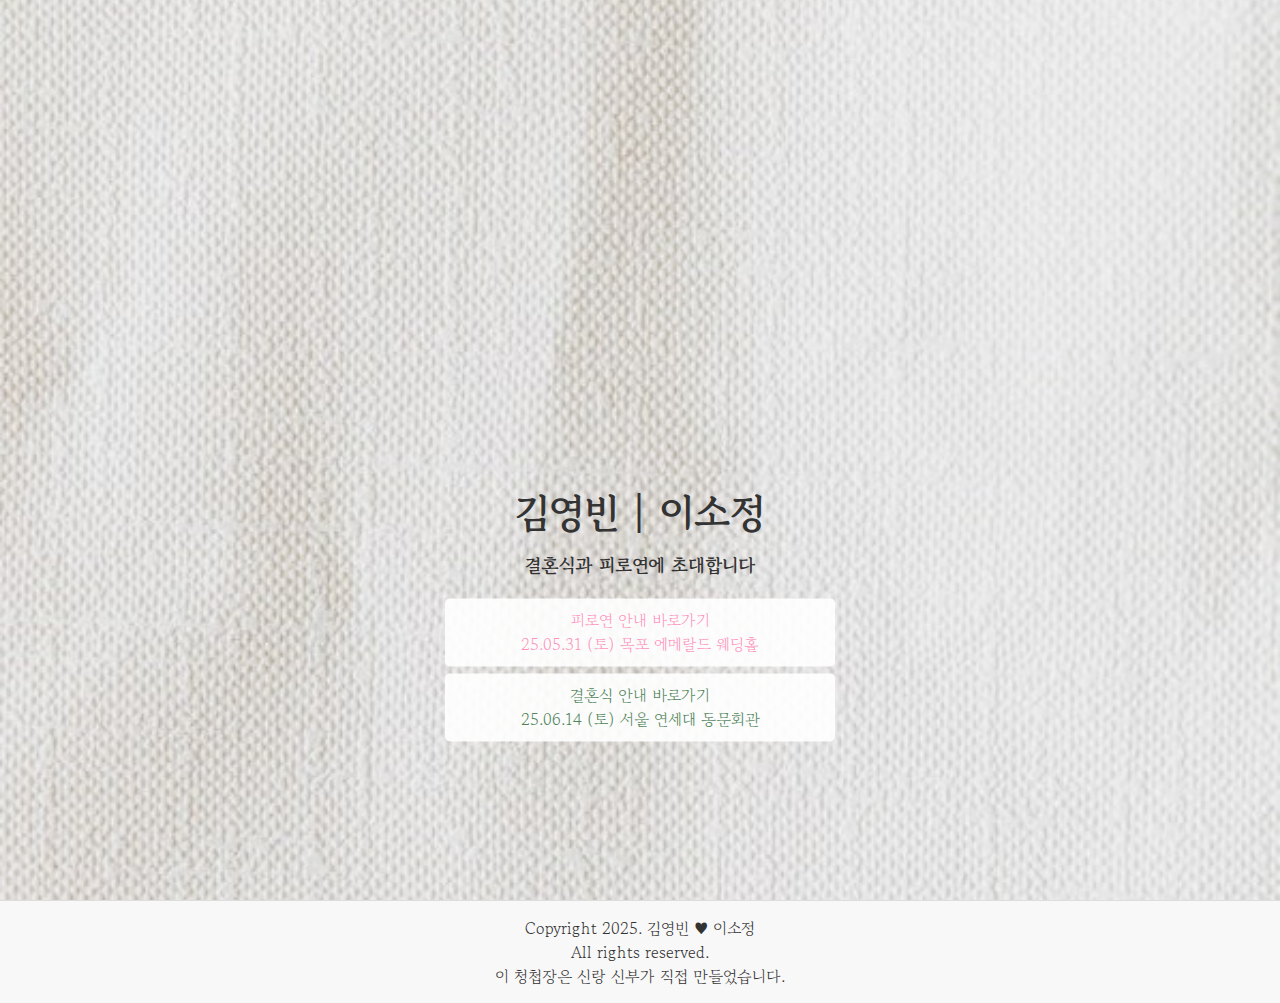
<file: index.html>
<!DOCTYPE html>
<html lang="ko">
<head>
  <link rel="apple-touch-icon" sizes="57x57" href="/favicon/apple-icon-57x57.png">
  <link rel="apple-touch-icon" sizes="60x60" href="/favicon/apple-icon-60x60.png">
  <link rel="apple-touch-icon" sizes="72x72" href="/favicon/apple-icon-72x72.png">
  <link rel="apple-touch-icon" sizes="76x76" href="/favicon/apple-icon-76x76.png">
  <link rel="apple-touch-icon" sizes="114x114" href="/favicon/apple-icon-114x114.png">
  <link rel="apple-touch-icon" sizes="120x120" href="/favicon/apple-icon-120x120.png">
  <link rel="apple-touch-icon" sizes="144x144" href="/favicon/apple-icon-144x144.png">
  <link rel="apple-touch-icon" sizes="152x152" href="/favicon/apple-icon-152x152.png">
  <link rel="apple-touch-icon" sizes="180x180" href="/favicon/apple-icon-180x180.png">
  <link rel="icon" type="image/png" sizes="192x192"  href="/favicon/android-icon-192x192.png">
  <link rel="icon" type="image/png" sizes="32x32" href="/favicon/favicon-32x32.png">
  <link rel="icon" type="image/png" sizes="96x96" href="/favicon/favicon-96x96.png">
  <link rel="icon" type="image/png" sizes="16x16" href="/favicon/favicon-16x16.png">
  <link rel="manifest" href="/favicon/manifest.json">
  <meta name="msapplication-TileColor" content="#ffffff">
  <meta name="msapplication-TileImage" content="/favicon/ms-icon-144x144.png">
  <meta name="theme-color" content="#ffffff">
  <meta charset="UTF-8">
  <!-- 모바일 native 앱 느낌 -->
  <meta name="viewport" content="width=device-width, initial-scale=1.0, maximum-scale=1.0, user-scalable=no">
  <meta name="apple-mobile-web-app-capable" content="yes">
  <meta name="mobile-web-app-capable" content="yes">
  <meta name="apple-mobile-web-app-status-bar-style" content="black-translucent">
  <title>이소정 ♥ 김영빈 결혼합니다</title>
  <link rel="stylesheet" href="css/style.css">
  <link rel="preconnect" href="https://fonts.googleapis.com">
  <link rel="preconnect" href="https://fonts.gstatic.com" crossorigin>
  <link href="https://fonts.googleapis.com/css2?family=Gowun+Batang&display=swap" rel="stylesheet">
</head>
<body class="gowun-batang-regular">
  <div id="cover">
    <div class="pic-ctn">
      <img src="./images/gallery/FISH8966.JPG" alt="" class="pic" style="object-position: 30% 45%;">
      <img src="./images/gallery/FISH9507.jpg" alt="" class="pic" style="object-position: 55% 45%;">
      <img src="./images/gallery/FISH9064.jpg" alt="" class="pic">
      <img src="./images/gallery/FISH9523.JPG" alt="" class="pic">
      <img src="./images/gallery/FISH9671.jpg" alt="" class="pic" style="object-position: 55% 45%;">
      <img src="./images/gallery/BIRD0152.jpg" alt="" class="pic" style="object-position: 50% 10%;">
    </div>
    <div class="cover-content">
      <h1>김영빈 | 이소정</h1>
      <h3>결혼식과 피로연에 초대합니다</h3>
      <p></p>
      <div class="button-group">
        <a href="reception.html" class="btn-1">피로연 안내 바로가기 <br>25.05.31 (토) 목포 에메랄드 웨딩홀</a>
        <a href="wedding.html" class="btn-2">결혼식 안내 바로가기 <br>25.06.14 (토) 서울 연세대 동문회관</a>
      </div>
    </div>
  </div>
  <footer>
    <ul>
      <li>Copyright 2025. 김영빈 ♥ 이소정</li>
      <li>All rights reserved.</li>
      <li>이 청첩장은 신랑 신부가 직접 만들었습니다.</li>
    </ul>
  </footer>
</body>
</html>
</file>
<file: css/style.css>
/* 기본 초기화 */
* {
    margin: 0;
    padding: 0;
    box-sizing: border-box;
  }

  .gowun-batang-regular {
    font-family: "Gowun Batang", serif;
    font-weight: 400;
    font-style: normal;
  }

  .gowun-dodum-regular {
    font-family: "Gowun Dodum", serif;
    font-weight: 400;
    font-style: normal;
  }

  .gowun-dodum-title {
    font-family: "Gowun Batang", serif;
    font-weight: 400;
    font-style: normal;
    font-size: 35px;
  }

  .nanum-brush-script-regular {
    font-family: "Nanum Brush Script", serif;
    font-weight: 400;
    font-style: normal;
    font-size: 55px;
  }
  .nanum-brush-script-small {
    font-family: "Nanum Brush Script", serif;
    font-weight: 400;
    font-style: normal;
    font-size: 30px;
  }

  .alex-brush-regular {
    font-family: "Alex Brush", cursive;
    font-weight: bolder;
    font-style: normal;
    font-size: 53px;
    line-height: 1em;
  }

  p br {
    display: block;
    margin-bottom: 100px; /* 원하는 간격 (예: 8px) */
  }



  img {
    -webkit-user-select: none;
    -webkit-user-drag: none;
    -moz-user-select: none;
    -ms-user-select: none;
    user-select: none;
    -webkit-touch-callout: none;
    pointer-events: none;

  }

  html {
    scroll-behavior: smooth;
  }
  /* 모바일 native 느낌: 시스템 폰트 적용 및 중앙 정렬 */
  body {
    font-family: -apple-system, BlinkMacSystemFont, "Segoe UI", Roboto, Oxygen, Ubuntu, Cantarell, "Open Sans", "Helvetica Neue", sans-serif;
    background-color: #fff;
    color: #333;
    -webkit-tap-highlight-color: transparent;
    text-align: center;
  }
  .music-toggle-btn {
    background-color: #f9f9f9;  /* 원하는 배경색 */
    border: none;
    width: 30px;
    height: 30px;
    border-radius: 5px;
    display: flex;
    align-items: center;
    justify-content: center;
    transform: translateX(100%);
    cursor: pointer;
  }
  .music-toggle-btn img {
    width: 100%;  /* 버튼 크기에 맞게 조절 */
    height: auto;
    object-fit: contain;
  }
  /* 헤더 내 목차 토글 버튼 */
  .toc-toggle-btn {
    background-color: #f9f9f9;   /* 원하는 색상 */
    border: none;
    width: 30px;                 /* 정사각형 크기 (변경 가능) */
    height: 30px;
    border-radius: 5px;          /* 원하면 둥글게 */
    display: flex;
    align-items: center;
    justify-content: center;
    cursor: pointer;
  }

  /* 목차 버튼 내부 이미지 */
  .toc-toggle-btn .toc-icon {
    width: 100%;
    height: 100%;
    object-fit: cover;
  }
  /* 슬라이딩 목차 탭 기본 스타일 */
  .toc-sidebar {
    position: fixed;
    top: 0;
    left: -250px; /* 탭의 너비만큼 왼쪽으로 숨김 (너비 조절 가능) */
    width: 250px; /* 목차 탭 너비 (변경 가능) */
    height: 100%;
    background-color: #f9f9f9;
    box-shadow: 2px 0 5px rgba(0,0,0,0.3);
    transition: left 0.5s ease; /* 슬라이드 애니메이션 시간 (0.5초) */
    z-index: 1000;
    padding: 20px;
  }

  .toc-sidebar.open {
    left: 0; /* 열렸을 때 왼쪽 0으로 이동 */
  }

  /* 목차 리스트 스타일 */
  .toc-sidebar ul {
    list-style: none;
    padding: 0;
    margin: 0;
  }

  .toc-sidebar li {
    margin-bottom: 15px;
  }

  .toc-sidebar a {
    text-decoration: none;
    font-size: 1.1rem;
    color: #4E8459;
  }

  /* 목차 항목 hover 효과 */
  .toc-sidebar a:hover {
    text-decoration: underline;
  }

  .toc-close-btn {
    position: absolute;
    top: 10px;
    right: 10px;
    background: none;
    border: none;
    font-size: 1.5rem;
    color: #4E8459;  /* 원하는 색상으로 변경 */
    cursor: pointer;
    padding: 5px;
    line-height: 1;
  }

  /* --- cover 페이지 스타일 --- */
  #cover {
    display: flex;
    flex-direction: column;
    align-items: center;
    justify-content: center;
    min-height: 100vh;
    width: 100%;
    position: relative;
    background: url("../images/cover_image.jpg") no-repeat center center;
    background-size: cover;
    overflow: hidden;
  }

  .pic-ctn {
    display: flex;
    /* align-items: center;
    justify-content: center;
    position: absolute; */
    width: 70px; /*크기변경*/
    height: 30px; /*크기변경*/
    overflow: hidden;

  }

  /* 슬라이드 이미지 스타일 */
  .pic-ctn .pic {
    position: absolute;
    top: 25%;
    left: 50%;
    width: 90%;
    height: 50%;
    object-fit: cover;
    transform: translate(-50%, -50%);
    opacity: 0;
    animation: display 18s infinite;
    /* overflow: hidden; */
  }

  @keyframes display {
    0% {
      transform: translate(-50%, -50%) translateX(100%);
      opacity: 0;
    }
    9% {
      transform: translate(-50%, -50%) translateX(0%);
      opacity: 1;
    }
    16.666% {
      transform: translate(-50%, -50%) translateX(0%);
      opacity: 1;
    }
    25% {
      transform: translate(-50%, -50%) translateX(-100%);
      opacity: 0;
    }
    100% {
      transform: translate(-50%, -50%) translateX(-100%);
      opacity: 0;
    }
  }

  .pic-ctn .pic:nth-child(1) {
    animation-delay: 0s;
  }
  .pic-ctn .pic:nth-child(2) {
    animation-delay: 3s;
  }
  .pic-ctn .pic:nth-child(3) {
    animation-delay: 6s;
  }
  .pic-ctn .pic:nth-child(4) {
    animation-delay: 9s;
  }
  .pic-ctn .pic:nth-child(5) {
    animation-delay: 12s;
  }
  .pic-ctn .pic:nth-child(6) {
    animation-delay: 15s;
  }

  .cover-content {
    text-align: center;
    padding: 5px;
    border-radius: 8px;
    width: 90%;
    max-width: 400px;
    position: relative;
    z-index: 1;
    margin: 0 auto;
    transform: translateY(55%);
  }

  .cover-content h1 {
    text-align: center;
    font-size: 2rem;
    margin-bottom: 10px;
  }

  .cover-content p {
    text-align: center;
    font-size: 1.2rem;
    margin-bottom: 20px;
  }

  .button-group {
    display: flex;
    flex-direction: column;
    gap: 7px; /* 버튼 사이 간격, 필요에 따라 조절 */
  }

  /* 버튼 그룹: 중앙 정렬 */
  .button-group a.btn-1 {
    display: inline-block;
    padding: 10px 20px;
    text-decoration: none;
    background-color: rgba(255, 255, 255, 0.9);
    color: #FE94BE;
    border: none;
    border-radius: 5px;
    font-size: 1rem;
    cursor: pointer;
    transition: background-color 0.3s ease;
  }

  .button-group a.btn-1:hover {
    background-color: rgba(255, 255, 255, 0.2); /* 예시: 약간 밝은 투명색 */
    /* background-color: #4E8459; */
  }

  /* 버튼 그룹: 중앙 정렬 */
  .button-group a.btn-2 {
    display: inline-block;
    padding: 10px 20px;
    text-decoration: none;
    background-color: rgba(255, 255, 255, 0.9);
    color: #4E8459;
    border: none;
    border-radius: 5px;
    font-size: 1rem;
    cursor: pointer;
    transition: background-color 0.3s ease;
  }

  .button-group a.btn-2:hover {
    background-color: rgba(255, 255, 255, 0.2); /* 예시: 약간 밝은 투명색 */
    /* background-color: #4E8459; */
  }

  /* RSVP와 동일한 버튼 스타일 */
  a.btn,
  button.btn {
    display: inline-block;
    padding: 10px 20px;
    text-decoration: none;
    background-color: #4E8459;
    color: #fff;
    border: none;
    border-radius: 5px;
    font-size: 1rem;
    cursor: pointer;
    transition: background-color 0.3s ease;
  }

  .btn:hover {
    background-color: #4E8459;
  }

  /* page1, page2 기본 레이아웃 */
  section, footer {
    padding: 15px;
    text-align: center;
  }

  header {
    position: fixed;
    width: 100%;
    height: 40px;             /* 원하는 높이로 조절 */
    display: flex;
    align-items: center;
    justify-content: space-between;
    padding: 10px 20px;
    background: transparent;  /* 배경 없으면 제거 */
    opacity: 0;
    transition: opacity 0.3s ease;
    z-index: 1000;
    background-color: rgba(255, 255, 255, 0.9);
  }

  header.visible {
    opacity: 1;
  }

  header h1 {
    font-size: 1rem;
  }

  section {
    margin-bottom: 20px;
  }

  section h2 {
    font-size: 1.5rem;
    margin-bottom: 10px;
  }

  section p, section li {
    font-size: 1rem;
  }

  ul {
    list-style: none;
    padding-left: 0;
  }

  /* RSVP 폼 스타일 */
  form {
    display: flex;
    flex-direction: column;
    align-items: center;
  }

  form label {
    margin-bottom: 5px;
    font-size: 1rem;
  }

  form input, form select {
    padding: 10px;
    margin-bottom: 15px;
    font-size: 1rem;
    border: 1px solid #ccc;
    border-radius: 5px;
    width: 80%;
    max-width: 300px;
    text-align: center;
  }

  form button {
    padding: 10px;
    font-size: 1rem;
    background-color: #4E8459;
    color: #fff;
    border: none;
    border-radius: 5px;
    width: 80%;
    max-width: 300px;
  }

  form button:hover {
    background-color: #4E8459;
  }

  /* Footer 스타일 */
  footer {
    background-color: #f8f8f8;
    border-top: 1px solid #ddd;
    padding: 15px;
  }

  .back-btn-up {
    display: inline-flex;
    align-items: center;
    justify-content: center;
    background-color: #f9f9f9;   /* 목차 버튼과 동일한 색상 */
    color: #4E8459;
    text-decoration: none;
    width: 100px;                 /* 목차 버튼과 동일한 크기 */
    height: 35px;
    border-radius: 5px;
    font-size: 1rem;           /* 필요에 따라 조절 */
  }

  .back-btn {
    display: inline-block;
    padding: 10px;
    text-decoration: none;
    background-color: #4E8459;
    color: #fff;
    border-radius: 5px;
    font-size: 1rem;
  }

  .back-btn:hover {
    background-color: #4E8459;
  }

  /* 상단 헤더 섹션 전체 영역 */
  #header-section {
    position: relative;
    width: 100%;
    height: 500px;  /* 원하는 높이로 조절 */
  }

  /* 배경 이미지 설정 */
  .header-image {
    width: 100%;
    height: 100%;
    background: url("../images/front_image.png") no-repeat center center;
    background-size: cover;
  }

  .no-wrap {
    white-space: nowrap;
  }

  /* 이미지 위에 오버레이로 텍스트 배치 (가운데 정렬) */
  .header-overlay {
    position: absolute;
    top: 80%;
    left: 50%;
    transform: translate(-50%, -325%);
    text-align: center;
    color: #ffd000;
    text-shadow:
      0.5px 0.5px 0 #262626,
    -0.5px -0.5px 0 #262626,
      0.5px -0.5px 0 #262626,
    -0.5px 0.5px 0 #262626;
  }

  /* 필요에 따라 글씨 크기 등 추가 조절 */
  .header-overlay h1 {
    font-size: 1rem;
    margin-bottom: 10px;
  }

  .header-overlay p {
    font-size: 1rem;
  }

  #footer-section {
    position: relative;
    width: 100%;
    height: 800px;  /* 원하는 높이로 조절 */
  }

  /* 배경 이미지 설정 */
  .footer-image {
    width: 100%;
    height: 100%;
    background: url("../images/footer_image.jpg") no-repeat center center;
    background-size: cover;
  }

  /* 이미지 위에 오버레이로 텍스트 배치 (가운데 정렬) */
  .footer-overlay {
    position: absolute;
    top: 80%;
    left: 50%;
    transform: translate(-50%, -50%);
    text-align: center;
    color: #fff;    /* 텍스트 색상 (필요시 조절) */
  }

  /* 필요에 따라 글씨 크기 등 추가 조절 */
  .footer-overlay h1 {
    font-size: 1.5rem;
    margin-bottom: 10px;
  }

  .footer-overlay p {
    font-size: 1.2rem;
  }

  .details_contents {
    position: relative;
    line-height: 1.8;
    font-size: 15px;
    padding: 12px 0px;
    letter-spacing: -1px;
  }

  .details_contents::after, .details_contents::before {
    content: "";
    position: absolute;
    left: 50%;
    transform: translateX(-50%);
    width: 60%;
    height: 2px;
    background-color: rgba(102, 102, 102, 0.5);
    box-shadow: 0 0 1px 0 rgba(0, 0, 0, 0.1);
  }
  /* 텍스트 위에 있는 선 (간격을 늘리기 위해 top 값을 조정) */
  .details_contents::before {
    top: -5px; /* 위쪽 텍스트와의 간격을 20px로 설정 (값 조절 가능) */
  }

  /* 텍스트 아래에 있는 선 */
  .details_contents::after {
    bottom: -5px; /* 아래쪽 텍스트와의 간격을 20px로 설정 (값 조절 가능) */
  }

  #weddingCalendar {
    margin: 0 auto;
    max-width: 400px;
  }

  #weddingCalendar table {
    width: 100%;
    border-collapse: collapse;
    margin: 0 auto;
  }

  #weddingCalendar th,
  #weddingCalendar td {
    border: none;
    padding: 10px;
    text-align: center;
  }

  #weddingCalendar th {
    background-color: transparent;
    color: #4E8459;
    font-weight: bold;
  }

  /* 예식일(8일)을 강조하는 스타일 */
  #weddingCalendar td.highlight {
    background-color: #FE94BE;
    color: #fff;
    border-radius: 50%;
    width: 2.5em;   /* 원의 크기는 필요에 따라 조절 */
    height: 2.5em;
    display: inline-flex;
    align-items: center;
    justify-content: center;
    margin: 0 auto;
    padding: 0;
  }


  #receptionCalendar {
    margin: 0 auto;
    max-width: 400px;
  }

  #receptionCalendar table {
    width: 100%;
    border-collapse: collapse;
    margin: 0 auto;
  }

  #receptionCalendar th,
  #receptionCalendar td {
    border: none;
    padding: 10px;
    text-align: center;
  }

  #receptionCalendar th {
    background-color: transparent;
    color: #4E8459;
    font-weight: bold;
  }

  /* 예식일(8일)을 강조하는 스타일 */
  #receptionCalendar td.highlight {
    background-color: #FE94BE;
    color: #fff;
    border-radius: 50%;
    width: 2.5em;   /* 원의 크기는 필요에 따라 조절 */
    height: 2.5em;
    display: inline-flex;
    align-items: center;
    justify-content: center;
    margin: 0 auto;
    padding: 0;
  }

  /* D-day 카운터 스타일 */
  #dDayCounter {
    margin-top: 10px;
    font-size: 1.2rem;
    font-weight: bold;
  }

  /* 반응형 (모바일 우선) */
  @media (min-width: 768px) {
    .cover-content h1 {
      font-size: 2.5rem;
    }
    .cover-content p {
      font-size: 1.4rem;
    }
    .btn {
      font-size: 1.2rem;
    }
  }

  #directions {
    padding: 20px;
    max-width: 800px;
    margin: 0 auto;
  }



  /* 구분선 스타일 */
  .section-divider {
    border-top: 1px solid #4E8459;  /* 선 굵기, 스타일, 색상 조절 가능 */
    position: relative;
    margin: 20px 0;               /* 섹션 내에서 구분선 위/아래 간격 */
  }

  /* 구분선 왼쪽 상단에 제목 텍스트 배치 */
  .divider-title {
    align-items: center;
    position: absolute;
    top: -40px;                   /* 구분선 위로 살짝 올림 (원하는 값으로 조절) */
    left: 5px;                   /* 구분선 좌측 여백 (원하는 값으로 조절) */
    background: #fff;             /* 배경색 (구분선과 겹치지 않게) */
    font-size: 1.5rem;              /* 폰트 크기 조절 */
    color: #333;                  /* 텍스트 색상 */
  }

  /* 공통 드롭다운 스타일 */
  .common-dropdown-wrapper-groom {
    background-color: #e6f7f8;
    border: 1px solid #ddd;              /* 드롭다운 외곽선 */
    border-radius: 5px;                    /* 모서리 둥글게 */
    margin: 10px auto 1px auto;
    margin-bottom: 2px;
    max-width: 800px;                      /* 최대 너비 */
    align-items: center; /* Centers content horizontally */
    justify-content: center;
    text-align: center;
    overflow: hidden;
  }

  /* 공통 드롭다운 스타일 */
  .common-dropdown-wrapper-bride {
    background-color: #e6f7f8;
    border: 1px solid #ddd;              /* 드롭다운 외곽선 */
    border-radius: 5px;                    /* 모서리 둥글게 */
    margin: 10px auto 1px auto;
    margin-bottom: 1px;
    max-width: 800px;                      /* 최대 너비 */
    align-items: center; /* Centers content horizontally */
    justify-content: center;
    text-align: center;
    overflow: hidden;
  }

  /* 아이콘 회전 효과 */
  .common-dropdown-label-groom .arrow,
  .common-dropdown-label-bride .arrow {
    display: inline-block;
    transform: rotateY(180deg);
    transition: transform 1s ease;
    margin-left: 5px;

  }


  /* 열린 상태: 180도 회전 */
  .common-dropdown-label-groom.open .arrow,
  .common-dropdown-label-bride.open .arrow {
    transform: rotate(180deg);
  }

  .common-dropdown-label-groom {
    background-color: #e6f7f8;             /* 기본 배경색 */
    padding: 10px 10px;                   /* 내부 여백 */
    cursor: pointer;
    font-size: 1rem;
    user-select: none;
    /* 옵션: label open 상태에서 배경색 조절 */
  }

  .common-dropdown-label-bride {
    background-color: #fff0f1;             /* 기본 배경색 */
    padding: 10px 10px;                    /* 내부 여백 */
    cursor: pointer;
    font-size: 1rem;
    user-select: none;
    /* 옵션: label open 상태에서 배경색 조절 */
  }

  .common-dropdown-content-groom {
    display: none;                         /* 기본은 숨김 */
    padding: 10px;                         /* 내용 여백 (옵션: padding-top 등으로 조절 가능) */
    background-color: #f2fbfb;
  }

  .common-dropdown-content-bride {
    display: none;                         /* 기본은 숨김 */
    padding: 10px;                         /* 내용 여백 (옵션: padding-top 등으로 조절 가능) */
    background-color: #fff8f8;
  }

  /* 열림(open) 상태 */
  .common-dropdown-content-groom.open,
  .common-dropdown-content-bride.open {
    display: block;
  }


  .gift-info-content {
    margin-bottom: 10px;

    padding-bottom: 10px;
  }

  .gift-info-content:last-child {
    border-bottom: none;
  }

  .owner-info {
    display: flex;
    justify-content: space-between;
    align-items: center;
    margin-bottom: 10px;
  }

  .owner-info .owner p.name {
    margin: 0;
  }

  .bank p.account {
    margin: 0;
  }

  #introduction, #story, #calendarSection, #directions, #section-gallery, #account-info-groom {
    scroll-margin-top: 50px;
  }

  .account-info-groom, .account-info-bride {
    display: flex;
    flex-direction: column;
    justify-content: center;  /* 수평 중앙 정렬 */
    align-items: center;      /* 수직 중앙 정렬 (필요 시) */
    gap: 50px;                /* 버튼 사이 간격 (원하는 값으로 조절) */
  }

  .account-info-groom, .account-info-bride button {
    display: flex;
    flex-direction: column;
    align-items: center;
    padding: 20px 20px;                   /* 버튼 내부 여백 */
    background-color: #fff;            /* 버튼 배경색 */
    border: none;
    border-radius: 5px;
    font-size: 1.1rem;
    cursor: pointer;
    transition: background-color 0.3s ease;
    gap: 1000px;
  }

  button.bank-copy {
    border: none;
    border-radius: 5px;
    cursor: pointer;
  }

  button.bank-copy .bank-copy-img {
    max-width: 140px;   /* 최대 너비 72px */
    max-height: 30px;  /* 최대 높이 16px */
    width: auto;
    height: auto;
    display: block;
    margin: 1 auto;
  }

  button.kakao {
    background-color: #ffcd00;
    border: none;
    border-radius: 5px;
    cursor: pointer;
  }

  button.kakao .kakao-img {
    background-color: #ffcd00;
    max-width: 140px;   /* 최대 너비 72px */
    max-height: 30px;  /* 최대 높이 16px */
    width: auto;
    height: auto;
    display: block;
    margin: 1 auto;
  }

  /* Daum Roughmap 컨테이너를 반응형으로 만들고 가운데 정렬 */
  #daumRoughmapContainer1738996456083 {
    width: 100% !important;       /* 부모 너비의 100% 사용 */
    max-width: 800px;             /* 최대 너비 375px (원본 설정값) */
    height: auto !important;      /* 높이는 내부 콘텐츠에 따라 자동 조절 */
    margin: 0 auto;               /* 좌우 가운데 정렬 */
    overflow: hidden;             /* 혹시 내부 요소가 넘치면 숨김 처리 */
    position: block;
  }

  /* 만약 내부에 iframe 등이 생성된다면 그 요소에도 반응형 스타일 적용 */
  #daumRoughmapContainer1738996456083 iframe {
    width: 100% !important;
    height: auto !important;
    display: block;
  }


  /* Daum Roughmap 컨테이너를 반응형으로 만들고 가운데 정렬 */
  #daumRoughmapContainer1739623493005 {
    width: 100% !important;       /* 부모 너비의 100% 사용 */
    max-width: 800px;             /* 최대 너비 375px (원본 설정값) */
    height: auto !important;      /* 높이는 내부 콘텐츠에 따라 자동 조절 */
    margin: 0 auto;               /* 좌우 가운데 정렬 */
    overflow: hidden;             /* 혹시 내부 요소가 넘치면 숨김 처리 */
    position: block;
  }

  /* 만약 내부에 iframe 등이 생성된다면 그 요소에도 반응형 스타일 적용 */
  #daumRoughmapContainer1739623493005 iframe {
    width: 100% !important;
    height: auto !important;
    display: block;
  }


  /* 섹션 전체 스타일 (배경색, 여백 등 필요에 따라 조절) */
  .introduction {
    padding: 40px 20px;
    background-color: #fff;
  }

  /* 전체 컨테이너: 중앙 정렬 및 최대 너비 설정 */
  .tel_wrap2 {
    max-width: 800px;      /* 필요에 따라 조정 */
    margin: 0 auto;
  }

  /* row_couple_name: 공통으로 사용 - flex 컨테이너로 가로 정렬 */
  .row_couple_name {
    display: flex;
    flex-wrap: wrap;
    justify-content: center;
    align-items: center;
    margin-bottom: 20px;

  }

  /* 이미지 컨테이너: 두 이미지를 나란히 배치 */
  .img_con {
    gap: 20px;             /* 이미지 사이 간격 */
  }

  /* 이미지 박스: 이미지가 잘리더라도 지정한 크기로 중앙 크롭됨 */
  .img_box {
    width: 45%;            /* 두 이미지가 한 행에 들어가도록 */
    height: 350px;
    overflow: hidden;
    border-radius: 8px;     /* 필요에 따라 둥글게 */
  }

  /* 이미지 스타일: 박스 크기에 맞게 채움 */
  .img_box img {
    width: 100%;
    height: 100%;
    /* height: auto; */
    /* display: block; */
    object-fit: cover;      /* 이미지 비율 유지하며 박스 채움, 크롭 발생 가능 */
    object-position: center;
  }

  /* 이름 컨테이너: 신랑, 신부 정보 중앙 정렬 */
  .name_con {
    justify-content: space-around;
    align-items: center;
    text-align: center;
  }

  /* 이름 리스트: 세로 정렬 (이름과 연락처 아이콘) */
  .name_list {
    display: flex;
    flex-direction: column;
    align-items: center;
    gap: 5px;             /* 요소 사이 간격 */
    width: 45%;
  }

  /* 이름 박스: 커플 이름 스타일 */
  .name_box {
    font-size: 1.5rem;    /* 필요에 따라 조절 */
    color: #333;
  }

  /* 관계 컨테이너: 부모 및 관계 정보 */
  .relation_con {
    justify-content: space-around;
    font-size: 0.9rem;
    color: #555;
    text-align: center;
  }

  /* 각 관계 리스트: 세로 정렬 */
  .relation_list {
    display: flex;
    flex-direction: column;
    align-items: center;
    width: 45%;
  }

  /* 부모 정보 스타일 (작은 글씨, 색상 등) */
  .relation_list .parents {
    font-size: 0.8rem;
    color: #999;
    margin-bottom: 5px;
  }

  /* 섹션 전체 스타일 (필요에 따라 배경색 등 수정) */
  .section-gallery {
    padding: 40px 20px;
    background-color: #fff;
  }

  /* 내부 컨테이너: 최대 너비, 중앙 정렬 */
  .inner {
    max-width: 1200px;         /* 변경 가능: 최대 너비 */
    margin: 0 auto;
  }

  /* 타이틀 스타일 */
  .gallery-title h2 {
    font-size: 2rem;           /* 변경 가능: 폰트 크기 */
    text-align: center;
    margin-bottom: 20px;
  }

  /* 갤러리 랩: 사진 영역 */
  .gallery_wrap {
    display: block;
  }

  /* 포토 박스: 3열 격자 (필요에 따라 열 수 조정 가능) */
  .photo_box {
    display: grid;
    grid-template-columns: repeat(3, 1fr); /* 3열 */
    gap: 10px;                         /* 사진 사이 간격 (변경 가능) */
    list-style: none;
    padding: 0;
    margin: 0;
    margin-bottom: 10px;
  }

  .photo_box:not(.extra) li:nth-child(n+10) {
    display: none;
  }

  /* 각 사진 리스트 항목 */
  .photo_list {
    cursor: pointer;
    overflow: hidden;
    border-radius: 5px;                /* 모서리 둥글게 (필요에 따라) */
  }

  /* 이미지 스타일: 지정한 높이(예: 200px)로 고정하고, 중앙 기준 크롭 */
  .photo_list img {
    width: 100%;
    height: 150px;                    /* 변경 가능: 사진 고정 높이 */
    object-fit: cover;                /* 이미지 비율 유지, 중앙 크롭 */
    display: block;
  }

  .more-photos {
    max-height: 0;
    overflow: hidden;
    transition: max-height 0.5s ease;
  }

  /* 추가 사진이 보이는 상태에 대한 클래스 (JavaScript로 직접 max-height 조정할 수도 있음) */
  .more-photos.open {
    /* 충분히 큰 값으로 지정하여 내부 내용이 모두 보이도록 (예: 1000px) */
    max-height: 2000px;
  }

  /* 더보기 버튼 컨테이너 */
  .more_btn_box {
    text-align: center;
    margin-top: 20px;                 /* 상단 간격 (변경 가능) */
  }

  /* 더보기 버튼 스타일 */
  #btnMoreGallery {
    background-color: #4E8459;        /* 버튼 배경색 (변경 가능) */
    color: #fff;                      /* 글자색 */
    border: none;
    padding: 10px 20px;
    font-size: 1rem;
    border-radius: 5px;
    cursor: pointer;
    transition: background-color 0.3s ease;
  }

  #btnMoreGallery:hover {
    background-color: #4E8459;
  }

  /* Slider 팝업 스타일 */
  .slider-popup {
    position: fixed;
    top: 0;
    left: 0;
    width: 100%;
    height: 100%;
    background: rgba(0, 0, 0, 0.8);
    display: flex;
    align-items: center;
    justify-content: center;
    opacity: 0;
    visibility: hidden;
    transition: opacity 0.3s ease;
    z-index: 1000;
  }
  .slider-popup.active {
    opacity: 1;
    visibility: visible;
  }
  .slider-popup img {
    max-width: 90%;
    max-height: 90%;
    border-radius: 8px;
  }
  .nav-btn {
    position: absolute;
    top: 50%;
    transform: translateY(-50%);
    color: #fff;
    font-size: 2.5rem;
    padding: 10px;
    cursor: pointer;
    user-select: none;
  }
  .nav-btn.left {
    left: 20px;
  }
  .nav-btn.right {
    right: 20px;
  }
  .close-btn {
    position: absolute;
    top: 20px;
    right: 20px;
    color: #fff;
    font-size: 2rem;
    cursor: pointer;
    user-select: none;
  }

  /* 탭 헤더 컨테이너 */
  .noti-tab-container {
    max-width: 800px;               /* 변경 가능: 최대 너비 */
    margin: 20px auto;
    padding: 0 10px;
  }

  /* 탭 버튼들: 한 줄 텍스트만 배치 */
  .noti-tabs {
    display: flex;
    justify-content: space-around;
    font-size: 1.2rem;
    font-weight: bold;
    color: #383737;
    cursor: pointer;
  }

  .noti-tab {
    flex: 1;
    text-align: center;
    padding: 10px 0;
  }

  .noti-tab.active {
    color: #4E8459; /* 활성 탭 텍스트 붉은색 */
  }

  .noti-tab-indicator {
    position: relative;
    height: 4px; /* 실선 두께 */
    background-color: #d0d2d5; /* 회색 실선 */
    margin-top: 5px;
  }

  .noti-indicator {
    position: absolute;
    height: 100%;
    width: 33.33%; /* 각 탭 1/3 */
    background-color: #4E8459; /* 붉은색 인디케이터 */
    left: 0;
    transition: left 0.4s ease;
  }

  /* 콘텐츠 영역 */
  .noti-tab-content-container {
    max-width: 800px;
    margin: 20px auto;
    position: relative;
    /* 터치 스와이프를 위해 overflow hidden */
    overflow: hidden;
  }

  /* 각 탭 콘텐츠: 기본 숨김, active일 때 fade-in */
  .noti-tab-content {
    display: none;
    opacity: 0;
    transition: opacity 0.5s ease;
    line-height: 1.6;
  }

  .noti-tab-content.active {
    display: block;
    opacity: 1;
  }

  /* 이미지 스타일 (반응형) */
  .noti-tab-content img {
    width: 100%;
    height: auto;
    display: block;
    margin-top: 10px;
  }

  /* 탭 헤더 컨테이너 */
  .noti-reception-tab-container {
    max-width: 800px;               /* 변경 가능: 최대 너비 */
    margin: 20px auto;
    padding: 0 10px;
  }

  /* 탭 버튼들: 한 줄 텍스트만 배치 */
  .noti-reception-tabs {
    display: flex;
    justify-content: space-around;
    font-size: 1.2rem;
    font-weight: bold;
    color: #383737;
    cursor: pointer;
  }

  .noti-reception-tab {
    flex: 1;
    text-align: center;
    padding: 10px 0;
  }

  .noti-reception-tab.active {
    color: #4E8459; /* 활성 탭 텍스트 붉은색 */
  }

  .noti-reception-tab-indicator {
    position: relative;
    height: 4px; /* 실선 두께 */
    background-color: #d0d2d5; /* 회색 실선 */
    margin-top: 5px;
  }

  .noti-reception-indicator {
    position: absolute;
    height: 100%;
    width: 50%; /* 각 탭 1/3 */
    background-color: #4E8459; /* 붉은색 인디케이터 */
    left: 0;
    transition: left 0.4s ease;
  }

  /* 콘텐츠 영역 */
  .noti-reception-tab-content-container {
    max-width: 800px;
    margin: 20px auto;
    position: relative;
    /* 터치 스와이프를 위해 overflow hidden */
    overflow: hidden;
  }

  /* 각 탭 콘텐츠: 기본 숨김, active일 때 fade-in */
  .noti-reception-tab-content {
    display: none;
    opacity: 0;
    transition: opacity 0.5s ease;
  }

  .noti-reception-tab-content.active {
    display: block;
    opacity: 1;
  }

  /* 이미지 스타일 (반응형) */
  .noti-reception-tab-content img {
    width: 100%;
    height: auto;
    display: block;
    margin-top: 10px;
  }

  .red-text {
    color: red;
  }

  .green-text {
    color: #4E8459;
  }

  .blue-text {
    color: blue;
  }
  /* 하단 내비 버튼 컨테이너 - 화면 하단에 고정 */
  .navi-box {
    text-align: center;
    position: relative;
    width: 100%;
    background-color: #ffffff; /* 필요에 따라 배경색 수정 */
    padding: 10px 0;
    z-index: 1000;
    margin-top: 10px;
  }

  /* 내비 버튼 그룹: 가로로 균등 배치 */
  .navi {
    display: flex;
    justify-content: center;
    align-items: center;
    gap: 10px;

  }

  /* 개별 내비 버튼 스타일 (텍스트만 없게 하고, 아이콘과 텍스트가 세로로 배치됨) */
  .map_btn {
    max-width: 267px;
    width: 100%;
    height: 36px;
    display: flex;
    flex-direction: row;           /* 가로 배치 */
    align-items: center;            /* 세로 중앙 정렬 */
    justify-content: center;
    gap: 5px;                       /* 이미지와 텍스트 사이 간격, 조정 가능 */
    background-color: #fff;      /* 버튼 배경색 (필요시 변경) */
    border: none;
    border-radius: 5px;
    color: #4E8459;
    padding: 10px 20px;
    font-size: 0.6rem;
    cursor: pointer;
    box-shadow: 0 -2px 5px rgba(0,0,0,0.1);
  }

  /* 이미지 박스: 버튼 내 아이콘 크기 (아래 값은 변경 가능) */
  .map_btn .navi_img_box {
    width: 15px;                    /* 원하는 크기로 조정 */
    height: 15px;                   /* 원하는 크기로 조정 */
    display: flex;
    align-items: center;
    justify-content: center;
  }

  /* 아이콘 이미지: 컨테이너 크기에 맞춤 */
  .map_btn .navi_img_box img {
    width: 100%;
    height: 100%;
    object-fit: contain;
  }

  /* 필요시 버튼 hover 효과 */
  .map_btn:hover {
    opacity: 0.8;
  }

  .roadmap-guideline-box {
    margin-top: 20px;
    font-size: 0.95rem;
    color: #383737;
  }
</file>
